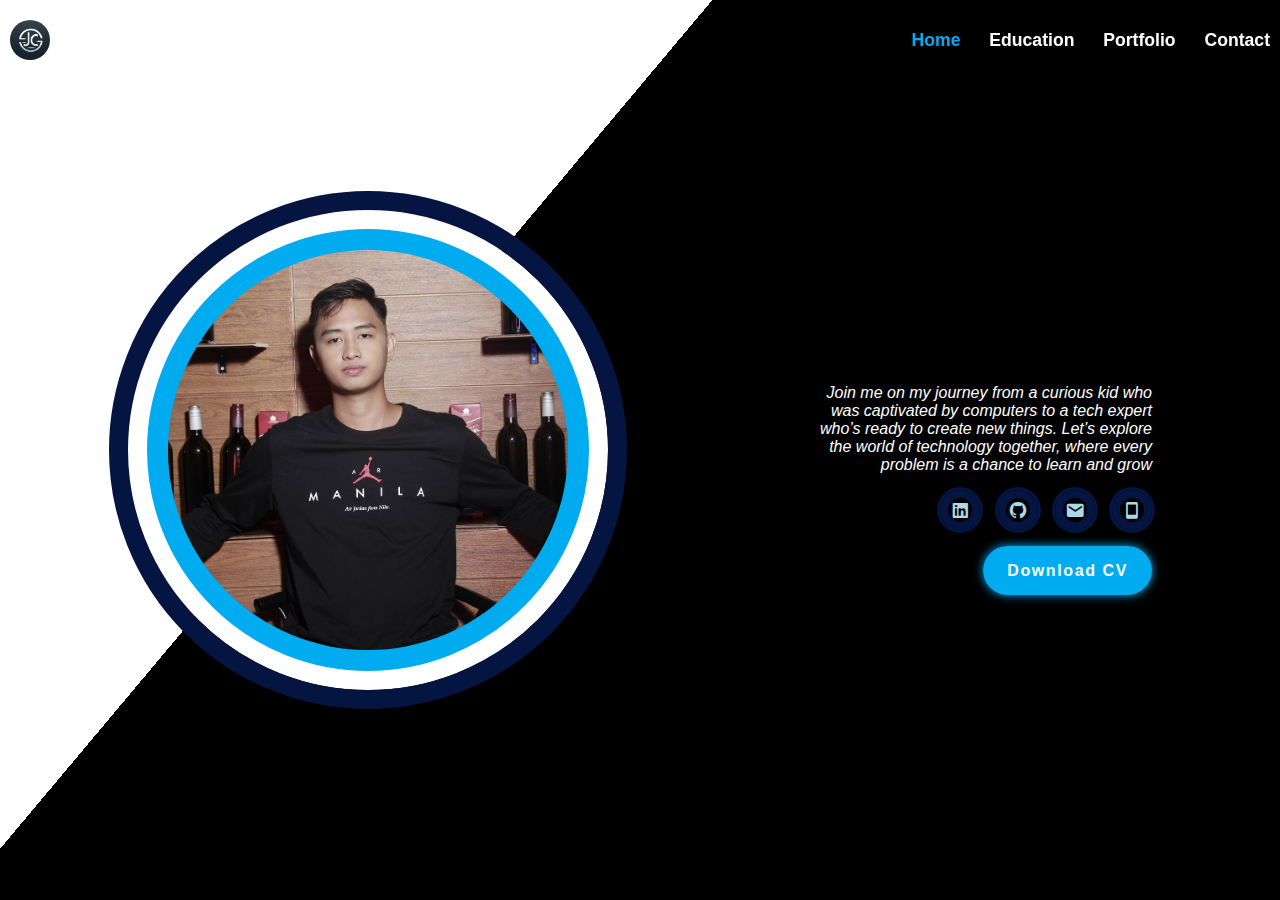
<file: index.html>
<!DOCTYPE html>
<html lang="en">
<head>
    <meta charset="UTF-8">
    <meta name="viewport" content="width=device-width, initial-scale=1.0">
    <title>Jose Mari Cayabyab Portfolio</title>
    <a href="Home.html"><link rel="icon" type="image/jpg" href="logo 5.jpg"></a>
    <link rel="stylesheet" href="css/index.css" />
    <link href='https://unpkg.com/boxicons@2.1.4/css/boxicons.min.css' rel='stylesheet'>
    <style>
        @import url('https://fonts.googleapis.com/css2?family=Lobster&display=swap');
    </style>
</head>
<body>
    <header class="header">
        <img src="images/logo 1.jpg" alt="" id="logo">

        <nav class="navbar">
            <a href="index.html" class="active"> Home </a>
            <a href="Education.html"> Education </a>
            <a href="Portfolio.html"> Portfolio </a>
            <a href="Contact.html"> Contact </a>
        </nav>
        <div id="hamburger-icon" onclick="toggleMobileMenu(this)">
            <div class="bar1"></div>
            <div class="bar2"></div>
            <div class="bar3"></div>
            <ul class="mobile-menu">
                <li><a href="index.html">-- HOME --</a></li>
                <li><a href="Education.html">-- EDUCATION --</a></li>
                <li><a href="Portfolio.html">-- PORTFOLIO --</a></li>
                <li><a href="Contact.html">-- CONTACT --</a></li>
            </ul>
        </div>
    </header>
    <section class="home">
        <div class="home-image">
            <img src="images/1.jpg" alt="">
        </div>

        <div class="home-content">
            <h1>Hello, I'm Joma!</h1>
            <p><i>Join me on my journey from a curious kid who was captivated by computers to a tech expert
                who’s ready to create new things. Let’s explore the world of technology together,   
                where every problem is a chance to learn and grow</p></i>

            <div class="home-sci">
                <a href="https://www.linkedin.com/in/josecayabyab/"><i class='bx bxl-linkedin-square' ></i></a>
                <a href="https://github.com/wickedsick1600"><i class='bx bxl-github' ></i></a>
                <a href="mailto:cayabyab.josemari@gmail.com"><i class='bx bxs-envelope' ></i></a>
                <a href="Contact.html"><i class='bx bx-mobile' ></i></a>
            </div>
        
            <a href="Jose Mari Cayabyab Resume.pdf" download="Jose Mari Cayabyab Resume" class="btn">Download CV</a>
        </div>
    </section>
    <script src="javascripts/script.js"></script>
</body>
</html>
</file>
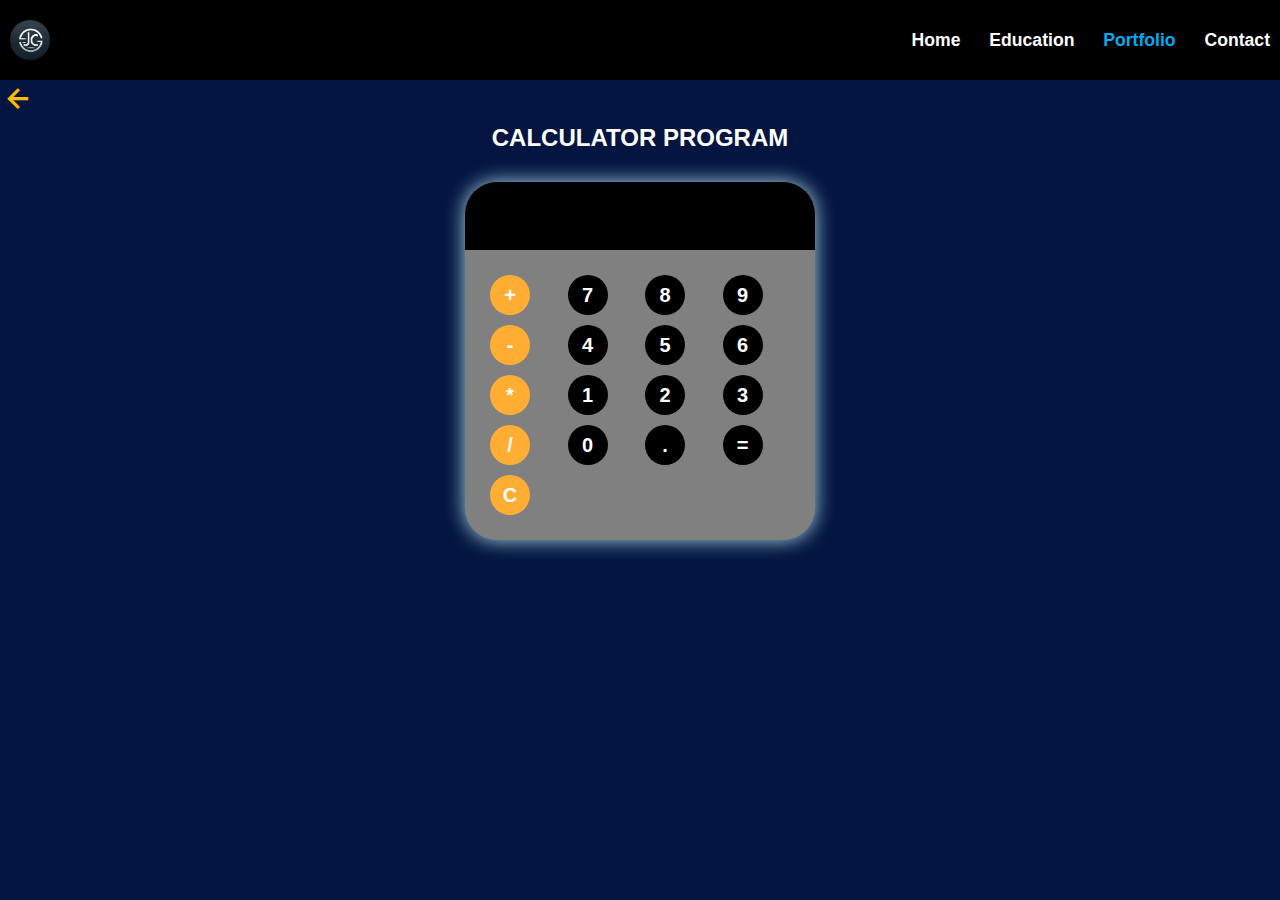
<file: calculator.html>
<!DOCTYPE html>
<html lang="en">
<head>
    <meta charset="UTF-8">
    <meta name="viewport" content="width=device-width, initial-scale=1.0">
    <title>Jose Mari Cayabyab Portfolio</title>
    <link rel="icon" type="image/jpg" href="logo 5.jpg"></a>
    <link rel="stylesheet" href="css/portfolio.css" />
    <link rel="stylesheet" href="css/calculator.css" />
    <link href='https://unpkg.com/boxicons@2.1.4/css/boxicons.min.css' rel='stylesheet'>
    <style>
        @import url('https://fonts.googleapis.com/css2?family=Lobster&display=swap');
    </style>
    <header class="header">
        <a href="index.html" style="text-decoration: none; display: inline-block;">
            <img src="images/logo 1.jpg" alt="Your Logo" id="logo">
        </a>
            <nav class="navbar">
                <a href="index.html "> Home </a>
                <a href="Education.html" > Education </a>
                <a href="Portfolio.html" class="active"> Portfolio </a>
                <a href="Contact.html"> Contact </a>
    
            </nav>
            <div id="hamburger-icon" onclick="toggleMobileMenu(this)">
                <div class="bar1"></div>
                <div class="bar2"></div>
                <div class="bar3"></div>
                <ul class="mobile-menu">
                    <li><a href="index.html">-- HOME --</a></li>
                    <li><a href="Education.html">-- EDUCATION --</a></li>
                    <li><a href="Portfolio.html">-- PORTFOLIO --</a></li>
                    <li><a href="Contact.html">-- CONTACT --</a></li>
                </ul>
            </div>
    </header>
</head>
<body>
    <a href="Portfolio.html" class="active"><div class="backArrow"><h3><i class='bx bx-left-arrow-alt'></i></div>
        <div class="backBtn"></div></a>
        <div class="calcTitle">
            <h1>CALCULATOR PROGRAM</h1>
        </div>
    <div class="calculatorCont">
    <div id="calculator">
        <input id="display" readonly>
        <div id="keys">
            <button onclick="appendToDisplay('+')" class="operatorBtn">+</button>
            <button onclick="appendToDisplay('7')" >7</button>
            <button onclick="appendToDisplay('8')">8</button>
            <button onclick="appendToDisplay('9')">9</button>
            <button onclick="appendToDisplay('-')" class="operatorBtn">-</button>
            <button onclick="appendToDisplay('4')">4</button>
            <button onclick="appendToDisplay('5')">5</button>
            <button onclick="appendToDisplay('6')">6</button>
            <button onclick="appendToDisplay('*')" class="operatorBtn">*</button>
            <button onclick="appendToDisplay('1')">1</button>
            <button onclick="appendToDisplay('2')">2</button>
            <button onclick="appendToDisplay('3')">3</button>
            <button onclick="appendToDisplay('/')" class="operatorBtn">/</button>
            <button onclick="appendToDisplay('0')">0</button>
            <button onclick="appendToDisplay('.')">.</button>
            <button onclick="calculate()">=</button>
            <button onclick="clearDisplay()" class="operatorBtn">C</button>
        </div>
    </div>
    </div>
    <script src="javascripts/calculator.js"></script>
</body>
</html>
</file>
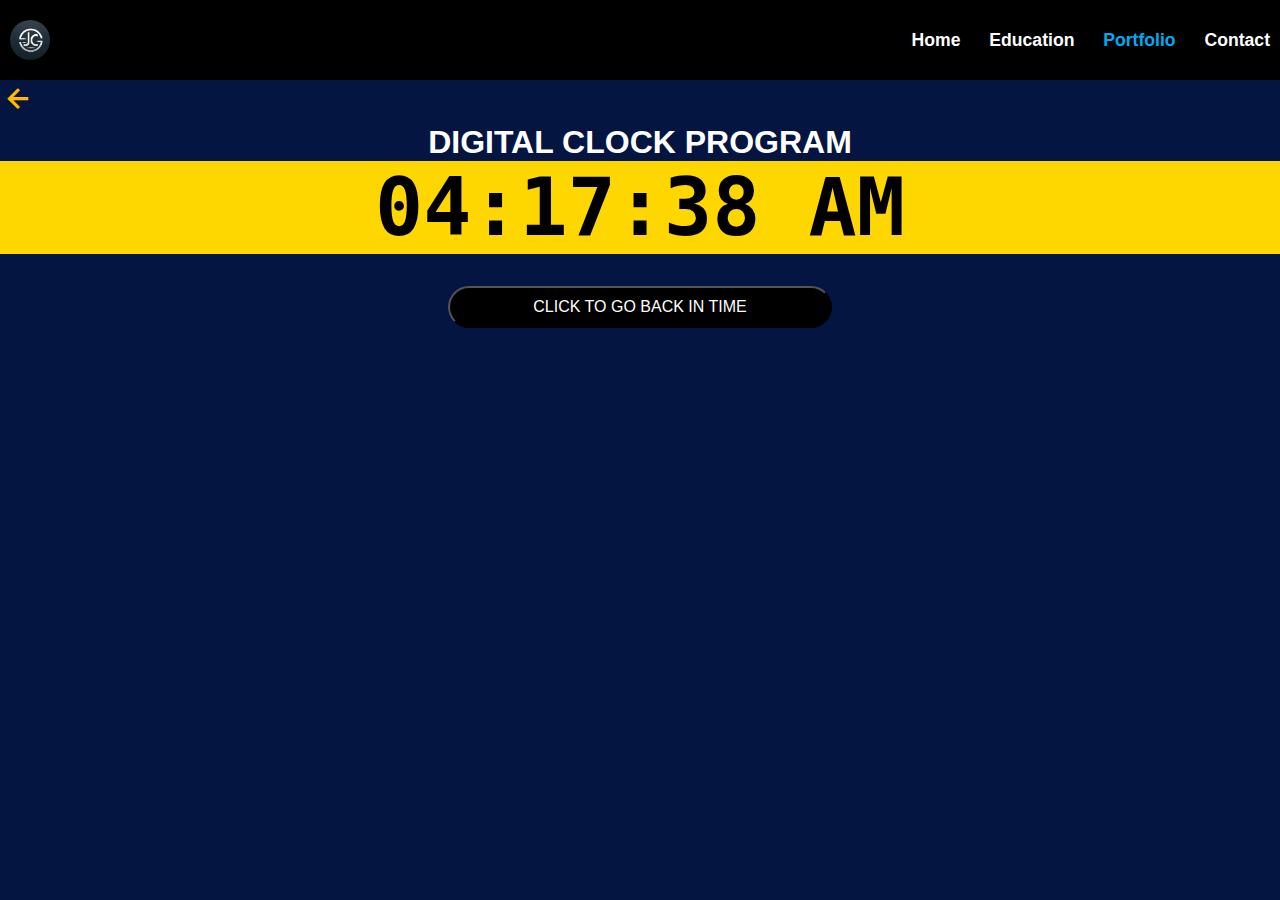
<file: clock.html>
<!DOCTYPE html>
<html lang="en">
    <meta charset="UTF-8">
    <meta name="viewport" content="width=device-width, initial-scale=1.0">
    
    <title>Jose Mari Cayabyab Portfolio</title>
    <link rel="icon" type="image/jpg" href="logo 5.jpg"></a>
    <link rel="stylesheet" href="css/portfolio.css"/>
    <link rel="stylesheet" href="css/clock.css"/>
    <link href='https://unpkg.com/boxicons@2.1.4/css/boxicons.min.css' rel='stylesheet'>
    <style>
        @import url('https://fonts.googleapis.com/css2?family=Lobster&display=swap');
    </style>
    <header class="header">
        <a href="index.html">
            <img src="images/logo 1.jpg" alt="Your Logo" id="logo">
        </a>
            <nav class="navbar">
                <a href="index.html "> Home </a>
                <a href="Education.html" > Education </a>
                <a href="Portfolio.html" class="active"> Portfolio </a>
                <a href="Contact.html"> Contact </a>
            </nav>
            <div id="hamburger-icon" onclick="toggleMobileMenu(this)">
                <div class="bar1"></div>
                <div class="bar2"></div>
                <div class="bar3"></div>
                <ul class="mobile-menu">
                    <li><a href="index.html">-- HOME --</a></li>
                    <li><a href="Education.html">-- EDUCATION --</a></li>
                    <li><a href="Portfolio.html">-- PORTFOLIO --</a></li>
                    <li><a href="Contact.html">-- CONTACT --</a></li>
                </ul>
            </div>
     </header>
    
</head>
<body>
    <a href="Portfolio.html" class="active"><div class="backArrow"><h3><i class='bx bx-left-arrow-alt'></i></div>
    <div class="backBtn"></h3></div></a>

    <div class="clockTitle">
        <h1>DIGITAL CLOCK PROGRAM</h1>
    </div>
    
    <div id="clockContainer">
        <div id="clock">00:00:00 NN</div>
    </div>
    <div class="timeCont">
        <button id="btn">CLICK TO GO BACK IN TIME</button>
    </div>
    <script src="javascripts/clock.js"></script>
</body>
</html>
</file>
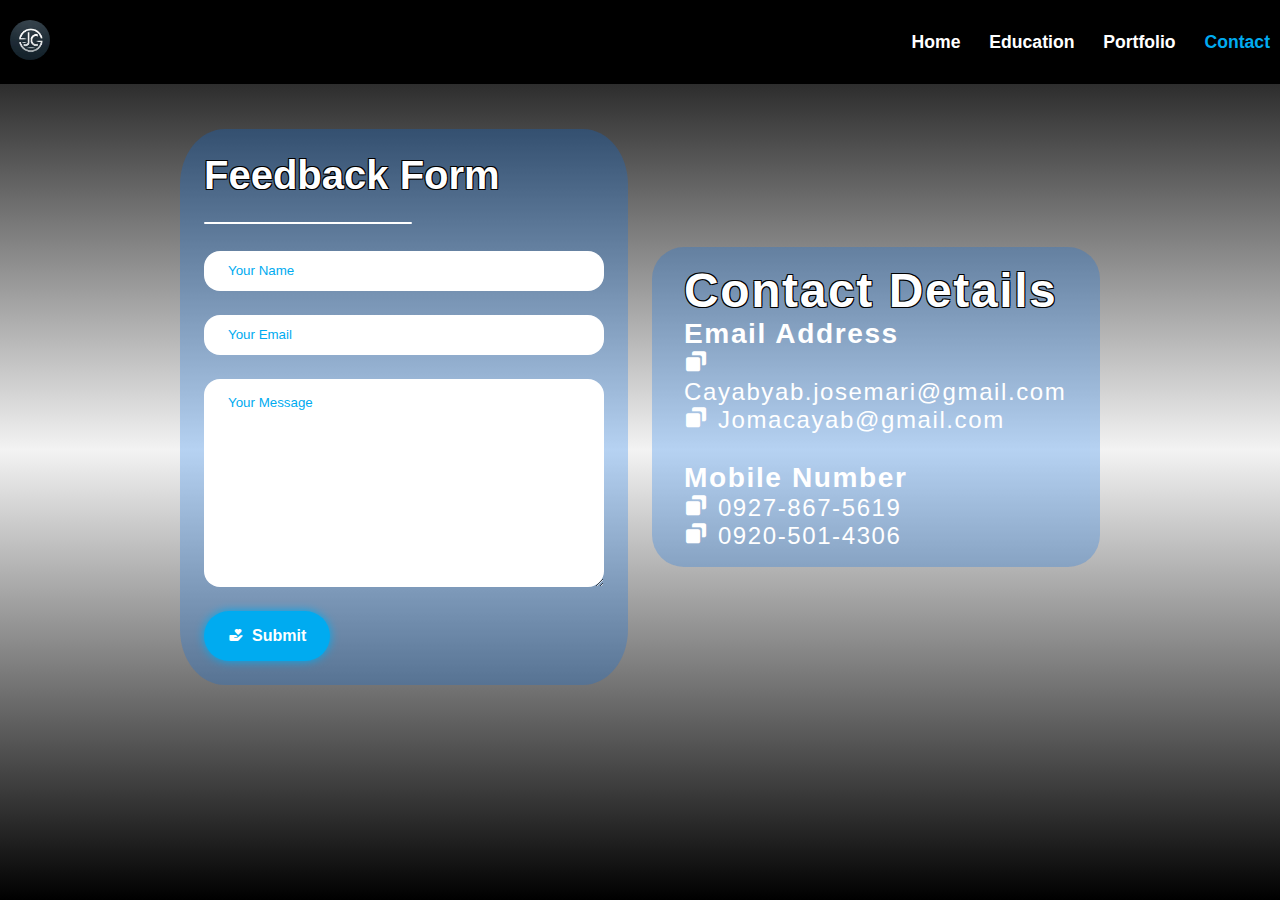
<file: Contact.html>
<!DOCTYPE html>
<html lang="en">
<head>
    <meta charset="UTF-8">
    <meta name="viewport" content="width=device-width, initial-scale=1.0">
    <title>Jose Mari Cayabyab Portfolio</title>
    <a href="Home.html"><link rel="icon" type="image/jpg" href="logo 5.jpg"></a>
    <link rel="stylesheet" href="css/contact.css" />
    <link href='https://unpkg.com/boxicons@2.1.4/css/boxicons.min.css' rel='stylesheet'>
    <style>
        @import url('https://fonts.googleapis.com/css2?family=Lobster&display=swap');
    </style>
    <header class="header">
        <a href="index.html" style="text-decoration: none; display: inline-block;">
            <img src="images/logo 1.jpg" alt="Your Logo" id="logo">
        </a>
            <nav class="navbar">
                <a href="index.html"> Home </a>
                <a href="Education.html" > Education </a>
                <a href="Portfolio.html"> Portfolio </a>
                <a href="Contact.html" class="active"> Contact </a>
    
            </nav>
        <div id="hamburger-icon" onclick="toggleMobileMenu(this)">
            <div class="bar1"></div>
            <div class="bar2"></div>
            <div class="bar3"></div>
            <ul class="mobile-menu">
                <li><a href="index.html">-- HOME --</a></li>
                <li><a href="Education.html">-- EDUCATION --</a></li>
                <li><a href="Portfolio.html">-- PORTFOLIO --</a></li>
                <li><a href="Contact.html">-- CONTACT --</a></li>
            </ul>
        </div>
        </header>
    
</head>
<body>
        <div class="feedback-container">
            <form action="https://api.web3forms.com/submit" method="POST" class="feedback-left">
                <div class="feedback-left-title">
                    <h2>Feedback Form</h2>
                    <hr>
                </div>
                <input type="hidden" name="access_key" value="0478d944-f7ab-4d3d-87f4-43507f3407d1">
                <input type="text" name="name" placeholder="Your Name" class="feedback-inputs" required>
                <input type="email" name="email" placeholder="Your Email" class="feedback-inputs" required>
                <textarea name="message" placeholder="Your Message" class="feedback-inputs" required></textarea>
                <button type="submit" ><i class='bx bxs-donate-heart'></i>Submit</button> 
            </form>
            <div class="feedback-right">
                <h2>Contact Details</h2>
                <p>
                    <h3>Email Address</h3><i class='bx bxs-copy' onclick="copy('Cayabyab.josemari@gmail.com')"></i> Cayabyab.josemari@gmail.com<br><i class='bx bxs-copy' onclick="copy('Jomacayab@gmail.com')" ></i> Jomacayab@gmail.com<br><br>
                    <h3>Mobile Number</h3><i class='bx bxs-copy' onclick="copy('09278675619')"></i> 0927-867-5619<br> <i class='bx bxs-copy' onclick="copy('09205014306')"></i> 0920-501-4306
                </p>                
            </div>
        </div>
    
    <script src="javascripts/script.js"></script>
</body>
</html>
</file>
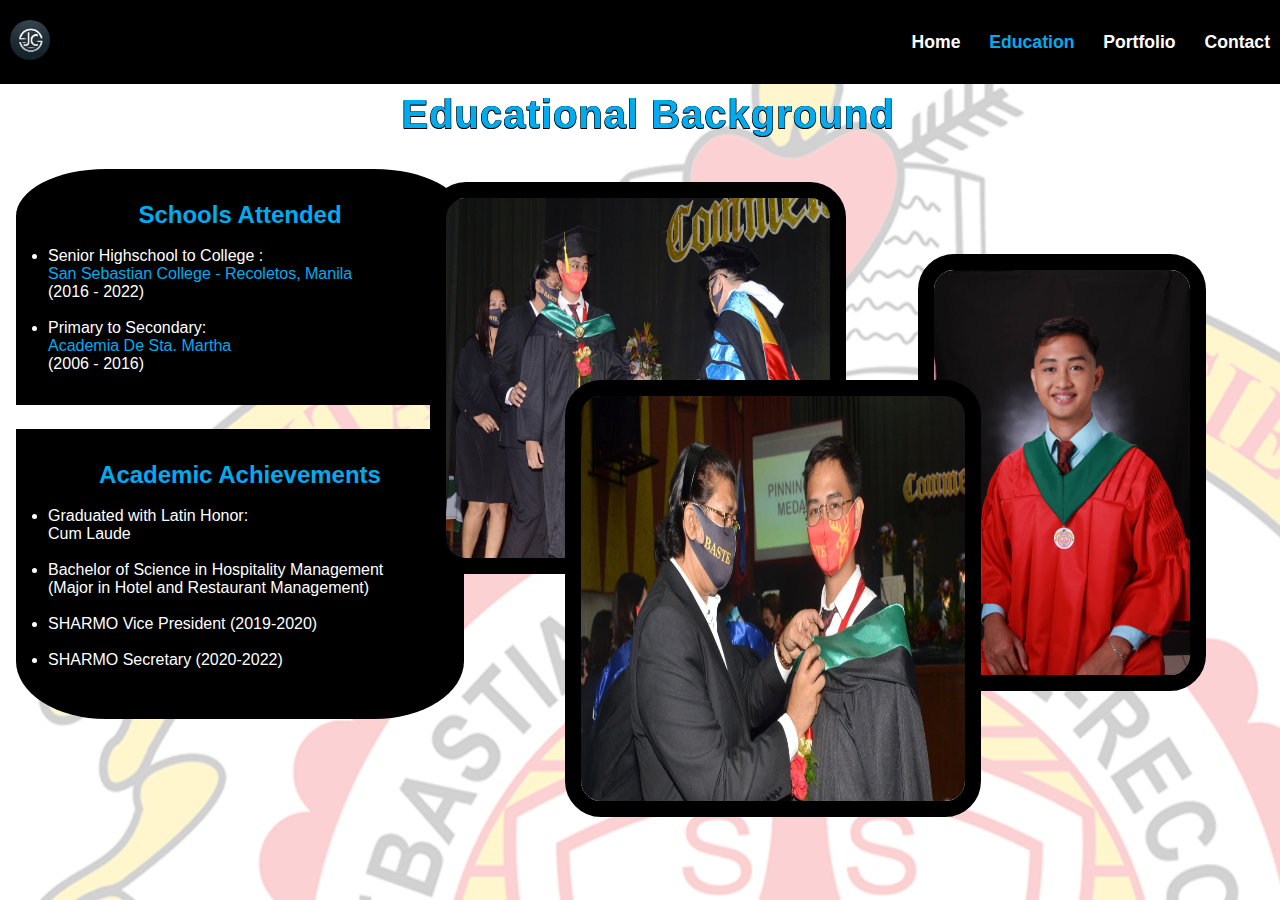
<file: Education.html>
<!DOCTYPE html>
<html lang="en">
<head>
    <meta charset="UTF-8">
    <meta name="viewport" content="width=device-width, initial-scale=1.0">
    <title>Jose Mari Cayabyab Portfolio</title>
    <a href="Home.html"><link rel="icon" type="image/jpg" href="logo 5.jpg"></a>
    <link rel="stylesheet" href="css/education.css" />
    <link href='https://unpkg.com/boxicons@2.1.4/css/boxicons.min.css' rel='stylesheet'>
    <style>
        @import url('https://fonts.googleapis.com/css2?family=Lobster&display=swap');
    </style>
    
    <header class="header">
        <a href="index.html" style="text-decoration: none; display: inline-block;">
            <img src="images/logo 1.jpg" alt="My Logo" id="logo">
        </a>
            <nav class="navbar">
                <a href="index.html"> Home </a>
                <a href="Education.html" class="active"> Education </a>
                <a href="Portfolio.html"> Portfolio </a>
                <a href="Contact.html"> Contact </a>
    
            </nav>
            <div id="hamburger-icon" onclick="toggleMobileMenu(this)">
                <div class="bar1"></div>
                <div class="bar2"></div>
                <div class="bar3"></div>
                <ul class="mobile-menu">
                    <li><a href="index.html">-- HOME --</a></li>
                    <li><a href="Education.html">-- EDUCATION --</a></li>
                    <li><a href="Portfolio.html">-- PORTFOLIO --</a></li>
                    <li><a href="Contact.html">-- CONTACT --</a></li>
                </ul>
            </div>
    </header>
    
</head>
<body>
        <div class="educationCont">
            <div class="sscrlogo">
                <img src="images/SSCR logo.png" height="1600px" width="1600px">
            </div>
            <div class="titleCont">
                <h1 id="educTitle">Educational Background</h1>
            </div>
                <div class="educText">  
                <ul>
                    <h2>Schools Attended</h2><br>
                    <li>Senior Highschool to College :<br>
                    <a href="https://sscrmnl.edu.ph/">San Sebastian College - Recoletos, Manila </a>
                    <br>(2016 - 2022)</li><br>
                    <li> Primary to Secondary: <br>
                    <a href="https://www.facebook.com/p/Academia-de-Sta-Martha-Inc-100054226010680/">Academia De Sta. Martha</a> <br>(2006 - 2016)</li>
                </ul>
                </div>
            <div class="achiText">
                <h2>Academic Achievements</h2><br>
                <ul>
                    <li>Graduated with Latin Honor: <br>Cum Laude</li><br>
                    <li>Bachelor of Science in Hospitality Management<br> (Major in Hotel and Restaurant Management)</li><br>
                    <li>SHARMO Vice President (2019-2020)</li><br>
                    <li>SHARMO Secretary (2020-2022)</li><br>
                </ul>
            </div>
            <div class= "picCont">
                <img id="gradpic" src="images/gradpic.png">
                <img id="gradpic1" src="images/gradpic1.jpg">
                <img id="gradpic2" src="images/gradpic2.jpg">
            </div>
        </div>
    <script src="javascripts/script.js"></script>
</body>
</html>
</file>
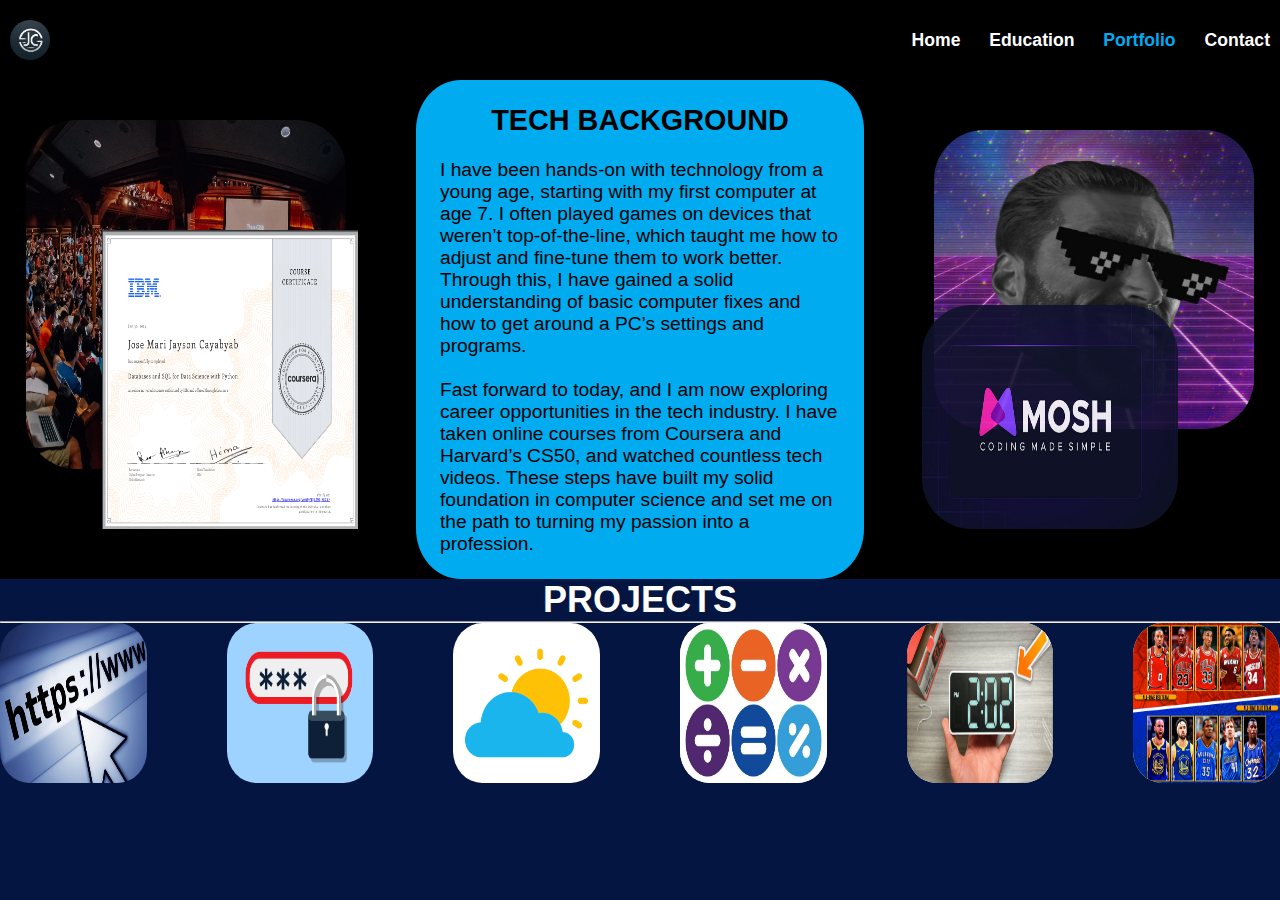
<file: Portfolio.html>
<!DOCTYPE html>
<html lang="en">
<head>
    <meta charset="UTF-8">
    <meta name="viewport" content="width=device-width, initial-scale=1.0">
    <title>Jose Mari Cayabyab Portfolio</title>
    <link rel="icon" type="image/jpg" href="logo 5.jpg"></a>
    <link rel="stylesheet" href="css/portfolio.css" />
    <link href='https://unpkg.com/boxicons@2.1.4/css/boxicons.min.css' rel='stylesheet'>
    <style>
        @import url('https://fonts.googleapis.com/css2?family=Lobster&display=swap');
    </style>
        <header class="header">
            <a href="index.html" style="text-decoration: none; display: inline-block;">
                <img src="images/logo 1.jpg" alt="Your Logo" id="logo">
            </a>
                <nav class="navbar">
                    <a href="index.html "> Home </a>
                    <a href="Education.html"> Education </a>
                    <a href="Portfolio.html" class="active"> Portfolio </a>
                    <a href="Contact.html"> Contact </a>
                </nav>
            <div id="hamburger-icon" onclick="toggleMobileMenu(this)">
                <div class="bar1"></div>
                <div class="bar2"></div>
                <div class="bar3"></div>
                <ul class="mobile-menu">
                    <li><a href="index.html">-- HOME --</a></li>
                    <li><a href="Education.html">-- EDUCATION --</a></li>
                    <li><a href="Portfolio.html">-- PORTFOLIO --</a></li>
                    <li><a href="Contact.html">-- CONTACT --</a></li>
                </ul>
            </div>
        </header>
</head>
<body>
    <div class="portContainer">
        <img src="images/cs50.jpeg" id="cs50">
        <img src="images/cert.png" id="cert">
        <img src="images/brocode.jpeg" id="brocode">
        <img src="images/mosh.png" id="mosh">
        
        <div class="portText"> 
            <h2>TECH BACKGROUND</h2><br>
            I have been hands-on with technology from a young age, starting with my first computer at age 7. 
            I often played games on devices that weren’t top-of-the-line, which taught me how to adjust and 
            fine-tune them to work better. Through this, I have gained a solid understanding of basic computer
            fixes and how to get around a PC’s settings and programs.<br><br>
            
            Fast forward to today, and I am now exploring career opportunities in the tech industry. 
            I have taken online courses from Coursera and Harvard’s CS50, and watched countless tech videos. 
            These steps have built my solid foundation in computer science and set me on the path to turning 
            my passion into a profession.
        </div>
    </div>
    <div id="portSamplesTitle"><h2 id="projectText">PROJECTS</h2></div><hr>
        <div class="portSamples">
            <a href="index.html" ><h3>Website Portfolio</h3><div class="portImg" id="websitePortfolio"><img src="images/web.jpg" ></div></a>
            <a href="rpg.html" ><h3>Password Generator</h3><div class="portImg" id="password"><img src="images/password.png"></div></a>
            <a href="weatherApp.html"><h3>Weather App</h3><div class="portImg" id="weatherApp"><img src="images/weather.webp"></div></a>
            <a href="calculator.html"><h3>Calculator</h3><div class="portImg" id="calculator"><img src="images/calculator.jpg"></div></a>
            <a href="clock.html"><h3>Clock</h3><div class="portImg" id="clock"><img src="images/clock.jpg"></div></a>
            <a href="score.html"><h3>Scoring Program</h3><div class="portImg" id="scoring"><img src="images/scoring.jpg"></div></a>
        </div>

    <script src="javascripts/port.js"></script>
</body>
</html>
</file>
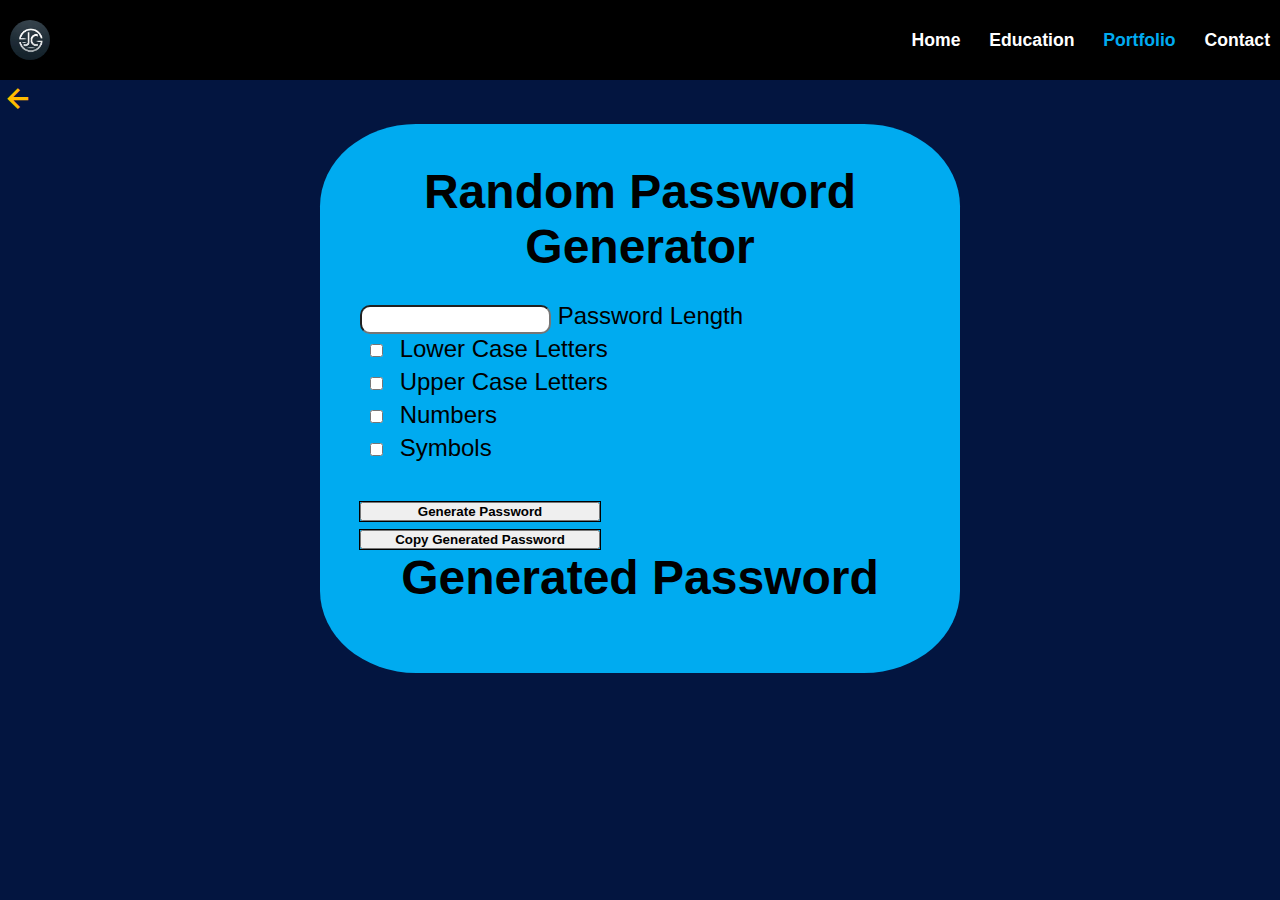
<file: rpg.html>
<!DOCTYPE html>
<html lang="en">
<head>
    <meta charset="UTF-8">
    <meta name="viewport" content="width=device-width, initial-scale=1.0">
    
    <title>Jose Mari Cayabyab Portfolio</title>
    <link rel="icon" type="image/jpg" href="logo 5.jpg"></a>
    <link rel="stylesheet" href="css/portfolio.css"/>
    <link rel="stylesheet" href="css/rpg.css"/>
    <link href='https://unpkg.com/boxicons@2.1.4/css/boxicons.min.css' rel='stylesheet'>
    <style>
        @import url('https://fonts.googleapis.com/css2?family=Lobster&display=swap');
    </style>
    <header class="header">
        <a href="index.html">
            <img src="images/logo 1.jpg" alt="Your Logo" id="logo">
        </a>
        <nav class="navbar">
            <a href="index.html "> Home </a>
            <a href="Education.html" > Education </a>
            <a href="Portfolio.html" class="active"> Portfolio </a>
            <a href="Contact.html"> Contact </a>

        </nav>
        <div id="hamburger-icon" onclick="toggleMobileMenu(this)">
            <div class="bar1"></div>
            <div class="bar2"></div>
            <div class="bar3"></div>
            <ul class="mobile-menu">
                <li><a href="index.html">-- HOME --</a></li>
                <li><a href="Education.html">-- EDUCATION --</a></li>
                <li><a href="Portfolio.html">-- PORTFOLIO --</a></li>
                <li><a href="Contact.html">-- CONTACT --</a></li>
            </ul>
        </div>
    </header>
</head>
<body>
    <a href="Portfolio.html" class="active"><div class="backArrow"><h3><i class='bx bx-left-arrow-alt'></i></div>
    <div class="backBtn"></div></a>
    
    <div class="rpgContainer">
        <div class="rpgBox">
            <h1>Random Password Generator</h1><br>

            <input type="number" id="passwordLengthVal" class="rpgInput">
                <label for="passwordLengthVal"> Password Length</label><br>

            <input type="checkbox" id="includeLowercaseVal" class="rpgInput">
                <label for="includeLowercaseVal">Lower Case Letters</label><br>

            <input type="checkbox" id="includeUppercaseVal" class="rpgInput">
                <label for="includeUppercaseVal">Upper Case Letters</label><br>

            <input type="checkbox" id="includeNumberVal" class="rpgInput">
                <label for="includeNumberVal">Numbers</label><br>

            <input type="checkbox" id="includeSymbolVal" class="rpgInput">
                <label for="includeSymbolVal">Symbols</label><br><br>
            <div class="btnCont">
                <button type="button" id="generateBtn">Generate Password</button><br>
                    <button type="button" id="copyBtn">Copy Generated Password</button>

            </div>
            
            <h1>Generated Password</h1><br>
            <h2 id="result"></h2>

        </div>
    </div>
    <script src="javascripts/rpg.js"></script>
    <script src="javascripts/script.js"></script>
</body>
</html>
</file>
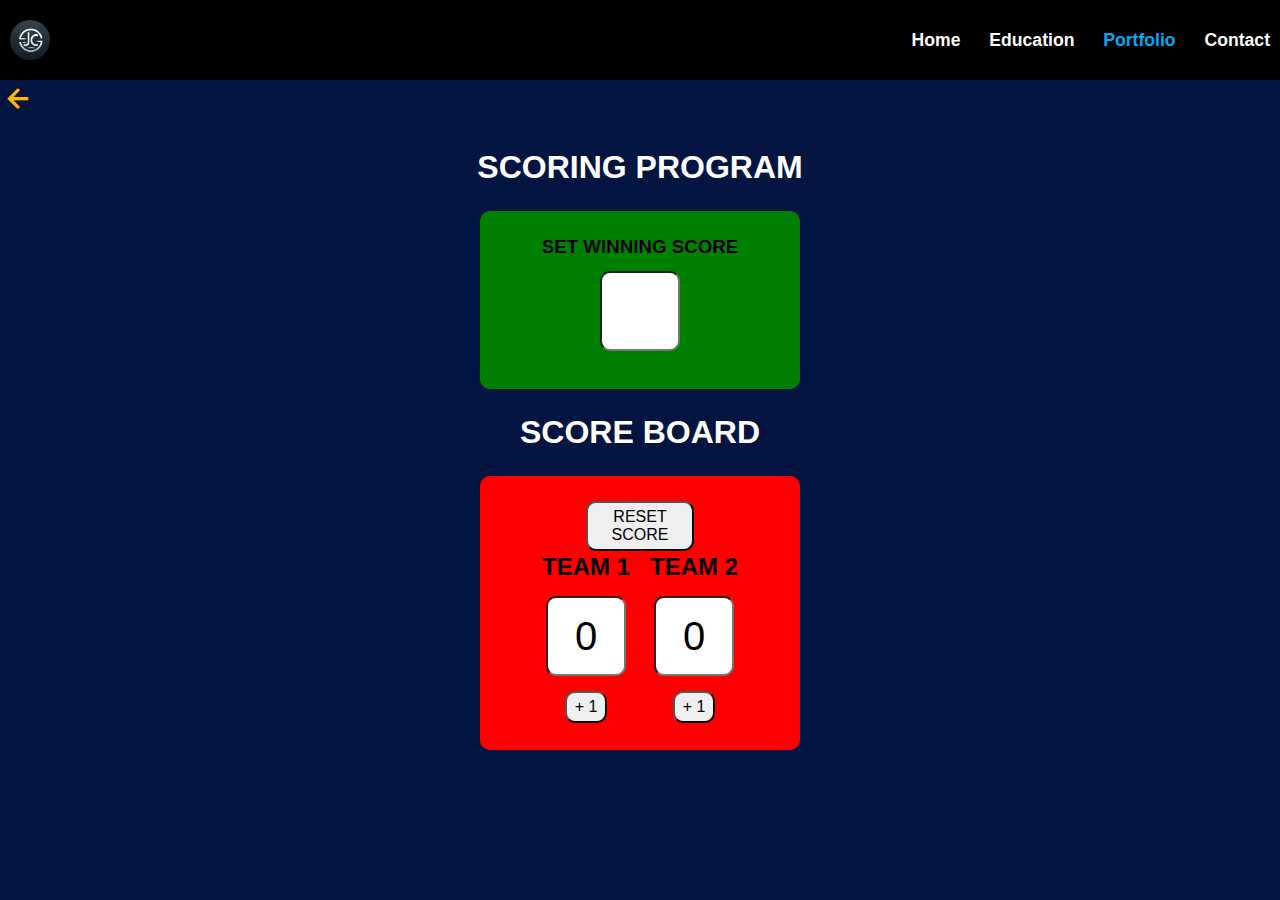
<file: score.html>
<!DOCTYPE html>
<html lang="en">
<head>
    <meta charset="UTF-8">
    <meta name="viewport" content="width=device-width, initial-scale=1.0">
    <title>Jose Mari Cayabyab Portfolio</title>
    <link rel="icon" type="image/jpg" href="logo 5.jpg"></a>
    <link rel="stylesheet" href="css/portfolio.css"/>
    <link rel="stylesheet" href="css/score.css"/>
    <link href='https://unpkg.com/boxicons@2.1.4/css/boxicons.min.css' rel='stylesheet'>
    <style>
        @import url('https://fonts.googleapis.com/css2?family=Lobster&display=swap');
    </style>
    <header class="header">
        <a href="index.html">
            <img src="images/logo 1.jpg" alt="Your Logo" id="logo">
        </a>
        <nav class="navbar">
            <a href="index.html "> Home </a>
            <a href="Education.html" > Education </a>
            <a href="Portfolio.html" class="active"> Portfolio </a>
            <a href="Contact.html"> Contact </a>
        </nav>
        <div id="hamburger-icon" onclick="toggleMobileMenu(this)">
            <div class="bar1"></div>
            <div class="bar2"></div>
            <div class="bar3"></div>
            <ul class="mobile-menu">
                <li><a href="index.html">-- HOME --</a></li>
                <li><a href="Education.html">-- EDUCATION --</a></li>
                <li><a href="Portfolio.html">-- PORTFOLIO --</a></li>
                <li><a href="Contact.html">-- CONTACT --</a></li>
            </ul>
        </div>
    </header>

</head>
<body>
        <a href="Portfolio.html" class="active"><div class="backArrow"><h3><i class='bx bx-left-arrow-alt'></i></div>
        <div class="backBtn"></h3></div></a>
        <div class="scoreTitle">
            <h1>SCORING PROGRAM</h1>
        </div>
        <div class="scoreContent">
            <div class="settings">
                
                <h3>SET WINNING SCORE</h3>
                <input type="number" id="winningScore" min="0">
            </div>
            
            <h1>SCORE BOARD</h1>
            
            <div class="scoreContainer"> 
                
                <td><button onclick="reset()">RESET SCORE</button></td>
                <table>
                <tr>
                    <td><h2>TEAM 1</h2></td>
                    <td><h2>TEAM 2</h2></td>
                </tr>
                
                <tr>
                    <td><input id="team1Score" readonly></td>
                    <td><input id="team2Score" readonly></td>
                </tr>
                <tr>
                    <td><button onclick="addScore1()">+ 1</button></td>
                    <td><button onclick="addScore2()">+ 1</button></td>
                    
                </tr>
                </table>
            </div>
        </div>
    <script src="javascripts/score.js"></script>
</body>
</html>
</file>
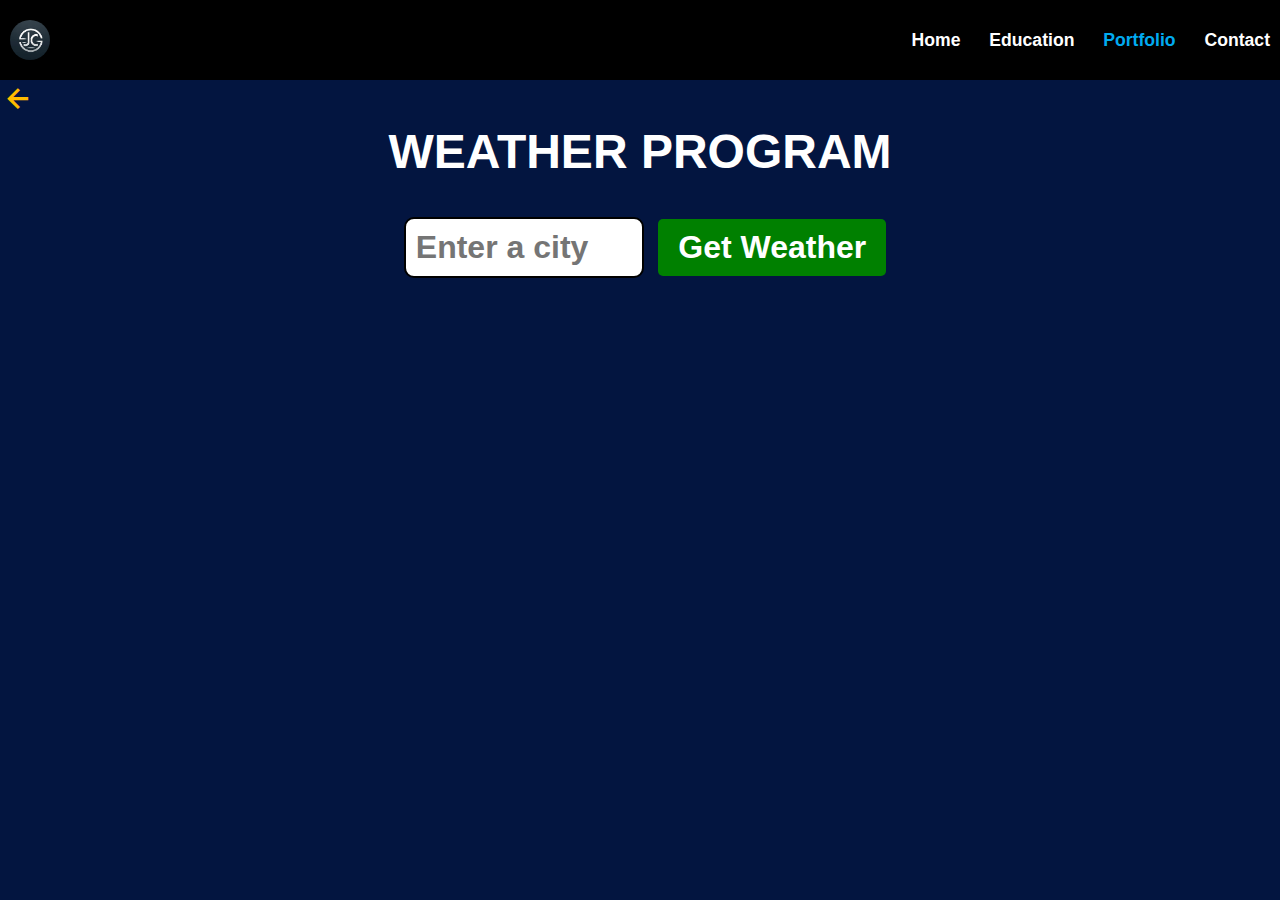
<file: weatherApp.html>
<!DOCTYPE html>
<html lang="en">
<head>
    <meta charset="UTF-8">
    <meta name="viewport" content="width=device-width, initial-scale=1.0">
    
    <title>Jose Mari Cayabyab Portfolio</title>
    <link rel="icon" type="image/jpg" href="logo 5.jpg"></a>
    <link rel="stylesheet" href="css/portfolio.css"/>
    <link rel="stylesheet" href="css/weatherapp.css"/>
    <link href='https://unpkg.com/boxicons@2.1.4/css/boxicons.min.css' rel='stylesheet'>
    <style>
        @import url('https://fonts.googleapis.com/css2?family=Lobster&display=swap');
    </style>
    <header class="header">
        <a href="index.html">
            <img src="images/logo 1.jpg" alt="Your Logo" id="logo">
        </a>
            <nav class="navbar">
                <a href="index.html "> Home </a>
                <a href="Education.html" > Education </a>
                <a href="Portfolio.html" class="active"> Portfolio </a>
                <a href="Contact.html"> Contact </a>
            </nav>
        <div id="hamburger-icon" onclick="toggleMobileMenu(this)">
            <div class="bar1"></div>
            <div class="bar2"></div>
            <div class="bar3"></div>
            <ul class="mobile-menu">
                <li><a href="index.html">-- HOME --</a></li>
                <li><a href="Education.html">-- EDUCATION --</a></li>
                <li><a href="Portfolio.html">-- PORTFOLIO --</a></li>
                <li><a href="Contact.html">-- CONTACT --</a></li>
            </ul>
        </div>
    </header>
    <div id="weatherBack">
    <a href="Portfolio.html" class="active"><div class="backArrow"><h3><i class='bx bx-left-arrow-alt'></i></div>
        <div class="backBtn"></div></a>
    </div>
</head>

<body>
        
        <div><h1>WEATHER PROGRAM</h1></div>
        
        
        <form class="weatherForm">
            <input type="text" class="cityInput" placeholder="Enter a city">
            <button type="submit"> Get Weather</button>
        </form>

        <div class="card" style="display: none">
        </div>


    <script src="javascripts/weatherApp.js"></script>
</body>
</html>
</file>
<file: css/index.css>
* {
    margin: 0;
    padding: 0;
    box-sizing: border-box;
    font-family: 'Calibri', sans-serif;
}
html, body {
    height: -webkit-fill-available;
    overflow: hidden;
}
img{
    display: block;
    width: 100%;
}
.header{
    position: fixed;
    top: 0;
    left: 0;
    width: 100%;
    padding: 20px 10px;
    background: transparent;
    display: flex;
    justify-content: space-between;
    align-items: center;
    z-index: 100;
}
.navbar a{
    font-size: 1.10rem;
    color: white;
    text-decoration: none;
    font-weight: bolder;
    margin-left: 1.5rem;
}
.navbar a:hover,
.navbar a.active {
    color: #00abf0;
}
#hamburger-icon {
    margin: auto 0;
    display: none;
    cursor: pointer;
}
#hamburger-icon div {
    width: 35px;
    height: 3px;
    background-color: white;
    margin: 6px 0;
    transition: 0.4s;
}
.open .mobile-menu {
    list-style-type: none;
    display: flex;
    flex-direction: column;
    align-items: center;
    justify-content: flex-start;
    opacity: 100%;
    border-radius: 1rem;
    z-index: 101;
}
.mobile-menu {
    display: none;
    position: absolute;
    top: 4rem;
    right: 0;
    width: 100%;
    background-color: #031540;
}
.mobile-menu a{
    color: white;
    justify-content: right;
    text-decoration: none;
}
  
.mobile-menu li {
    margin-bottom: 10px;
}
  
@media only screen and (max-width: 800px) {
    header nav {
    display: none;
    }
    
    #hamburger-icon {
    display: block;
    }
}
.home{
    min-height: 100vh;
    background: linear-gradient(-50deg, rgb(0, 0, 0) 65%, white 35%);
    display: flex;
    justify-content: space-between;
    align-items: center;
    padding: 0 10%;
}
.home-image {
    display: flex;
    justify-content: center;
    align-items: center;
    width: 30rem;
    height: 30rem;
    background: #00abf0;
    border-radius: 50%;
    border: 1.2rem solid #fff;
    outline: 1.2rem solid #031540;
}
.home-image img{
    border-radius: 50%;
    max-width: 25rem;
    max-height: 25rem;
}
.home-content{
    max-width: 33%;
    color: white;
    text-align: right;
}

.home-content h1{
    font-family: "Lobster", sans-serif;
    font-size: 2rem;
    color: transparent;
    background-image: linear-gradient(#00abf0, #00abf0);
    background-repeat: no-repeat;
    -webkit-background-clip: text;
    background-position: -410px 0;
    animation: animateText 3s linear infinite;
}
@keyframes animateText{
    0% 95%,100% {
        background-position: -410px 0;
    }
    65%, 85%{
        background-position: 0 0;
    }
}
.home-content p {
    margin-top: 1.5rem;
}
.home-sci {
    margin: 1rem 0 2rem;
}
.home-sci a {
    display: inline-flex;
    justify-content: center;
    align-items: center;
    width: 2.5rem;
    height: 2.5rem;
    background: black;
    border: 0.5rem solid #031540;
    outline: 0.2rem solid #031540;
    border-radius: 50%;
    font-size: 1.25rem;
    color: lightblue;
    text-decoration: none;
    margin-left: 0.8rem;
    transition: .5s;
}
.home-sci a:hover{
    background: #00abf0;
    color: #fff;
    border-color: #00abf0;
    box-shadow: 0 0 10px #00abf0;
}
.btn {
    padding: 1rem 1.5rem;
    background-color: #00abf0;
    border-radius: 40px;
    font-size: 1rem;
    color: #fff;
    text-decoration: none;
    font-weight: 600;
    letter-spacing: 0.1rem;
    box-shadow: 0 0 10px #00abf0;
}
.btn:hover{
    box-shadow: none;
}
#logo{
    border-radius: 50%;
    height: auto;
    width: 2.5rem;
    cursor: pointer;
}
#logo:hover{
    text-decoration: none;
    box-shadow: 0 0 20px #00abf0;
}
@media only screen and (max-width: 800px) {
    .home{
        background:rgb(0, 0, 0);
        justify-content: center;
        align-items: center;
        position: relative;
    }
    .home-image {
        position: absolute;
        max-width: 50%;
        max-height: 50%;
        top: 10%;
        left: 5%;
        border-radius: 50%;
        border: none;
        outline: none;
        background: none;
    }
    .home-image img{
        border-radius: 50%;
        max-width: 25rem;
        max-height: 25rem;
    }
    .home-content{
        max-width: 100%;
        color: white;
        text-align: right;
    }
    .home-content h1{
        position: absolute;
        right: 5%;
        top: 10%;
        font-family: "Lobster", sans-serif;
        font-size: 2rem;
        color: transparent;
        background-image: linear-gradient(#00abf0, #00abf0);
        background-repeat: no-repeat;
        -webkit-background-clip: text;
        background-position: -410px 0;
        animation: animateText 3s linear infinite;
    }
    .home-content p {
        position: absolute;
        top: 60%;
        left: 5%;
        text-align: left;
    }
    .home-sci {
        margin: 1rem 0 2rem;
        position: absolute;
        top: 15%;
        right: 15%;
    }
    .home-sci a {
        display: flex;
        justify-content: center;
        align-items: center;
        width: 2.5rem;
        height: 2.5rem;
        background: black;
        border: 0.5rem solid #031540;
        outline: 0.1rem solid #031540;
        border-radius: 50%;
        font-size: 1.25rem;
        color: lightblue;
        text-decoration: none;
        margin-top: 1rem;
        transition: .5s;
    }
    .btn {
        position: absolute;
        top: 80%;
        left: 5%;
        padding: 1rem 1.5rem;
        background-color: #00abf0;
        border-radius: 40px;
        font-size: 1rem;
        color: #fff;
        text-decoration: none;
        font-weight: 600;
        letter-spacing: 0.1rem;
        box-shadow: 0 0 10px #00abf0;
    }

}
</file>
<file: css/portfolio.css>
* {
    margin: 0;
    padding: 0;
    box-sizing: border-box;
    font-family: 'Calibri', sans-serif;
}
html, body {
    height: -webkit-fill-available;
    background-color: #031540;
    overflow-x: hidden;
}
img{
    display: block;
    width: 100%;
}
.header{
    position: sticky;
    width: 100vw;
    padding: 20px 10px;
    background: transparent;
    display: flex;
    justify-content: space-between;
    align-items: center;
    z-index: 100;
    background: black;
}
.navbar a{
    font-size: 1.10rem;
    color: white;
    text-decoration: none;
    font-weight: bolder;
    margin-left: 1.5rem;
}
.navbar a:hover,
.navbar a.active {
    color: #00abf0;
}
#hamburger-icon {
    margin: auto 0;
    display: none;
    cursor: pointer;
}
#hamburger-icon div {
    width: 35px;
    height: 3px;
    background-color: white;
    margin: 6px 0;
    transition: 0.4s;
}
.open .mobile-menu {
    list-style-type: none;
    display: flex;
    flex-direction: column;
    align-items: center;
    justify-content: flex-start;
    opacity: 100%;
    border-radius: 1rem;
    z-index: 101;
}
.mobile-menu {
    display: none;
    position: absolute;
    top: 4rem;
    right: 0;
    width: 100%;
    background-color: #031540;
}
.mobile-menu a{
    color: white;
    justify-content: right;
    text-decoration: none;
}
  
.mobile-menu li {
    margin-bottom: 10px;
}
  
@media only screen and (max-width: 800px) {
    header nav {
    display: none;
    }
    
    #hamburger-icon {
    display: block;
    }
}
#logo{
    border-radius: 50%;
    height: auto;
    width: 2.5rem;
    cursor: pointer;
}
#logo:hover{
    text-decoration: none;
    box-shadow: 0 0 20px #00abf0;
}
.portContainer{
    background-color: black;
    position: relative;
    margin: auto;
    justify-content: center;
    align-items: center;
    width: 100vw;
}
.portText{
    position: relative;
    background-color: #00abf0;
    color: black;
    border-radius: 10%;
    width: 35%;
    margin: auto;
    padding: 1.5rem;
    font-size: 1.20rem;
}
.portText h2{
    text-align: center;

}
#cs50{
    position: absolute;
    height: 70%;
    width: 25%;
    top: 8%;
    left: 2%;
    border-radius: 50px;
    opacity: 80%;
    animation: fadeIn 1s ease-in-out;
}
#cert{
    position: absolute;
    height: 60%;
    width: 20%;
    top: 30%;
    left: 8%;
    animation: fadeIn 2s ease-in-out;   
}
#brocode{
    position: absolute;
    height: 60%;
    width: 25%;
    top: 10%;
    right: 2%;
    opacity: 90%;
    border-radius: 50px;
    animation: fadeIn 1s ease-in-out
}
#mosh{
    position: absolute;
    height: 45%;
    width: 20%;
    top: 45%;
    right: 8%;
    opacity: 90%;
    border-radius: 50px;
    animation: fadeIn 2s ease-in-out
}
.portSamples{
    position: relative;
    width: 100vw;
    color: white;
    display: grid;
    grid-template-columns: repeat(auto-fit, minmax(100px, 1fr));
    margin: 0;
    gap: 5rem;
    text-decoration: none;
}
.portSamples a{
    text-decoration: none;
}
.portSamples h3{
    text-decoration: none;
    color: white;
}
.portSamples img{
    background-color: white;
    height: 10rem;
    outline: none;
    border-radius: 20%;
    animation: fadeIn 2s ease-in-out;
}
.portSamples img:hover{
    box-shadow: 0 0 40px #00abf0;
    cursor: pointer;
}
#portSamplesTitle {
    color: white;
    text-align: center;
    background-color: #031540;
    font-size: 1.5em;
}
.backArrow{
    position: sticky;
    left: 0;
    top: 0;
    color: rgb(255, 187, 0);
    font-size: 2em;
    display: inline-block;
}
@media only screen and (max-width: 800px){
    .portText{
        position: relative;
        background-color: #00abf0;
        color: black;
        border-radius: 10%;
        width: 100%;
        margin: auto;
        font-size: 1.20rem;
    }
    .portText h2{
        text-align: center;
    
    }
    #cs50{ 
        display: none;
    }
    #cert{
        display: none;
    }
    #brocode{
        display: none;
    }
    #mosh{
        display: none;
    }
    .portSamples{
        position: relative;
        width: 100%;
        color: white;
        display: grid;

        margin: 1em;
        gap: 1em;
    }
    .portSamples{
        position: relative;
        width: 100vw;
        color: white;
        display: grid;
        align-items: center;
        justify-content: center;
        text-align: center;
        grid-template-columns: repeat(auto-fit, minmax(100px, 1fr));
        margin: 0;
        gap: 5rem;
        text-decoration: none;
    }
    .portSamples img{
        background-color: white;
        outline: none;
        border-radius: 20%;
        animation: fadeIn 2s ease-in-out;
    }
    .portSamples img:hover{
        box-shadow: 0 0 40px #00abf0;
        cursor: pointer;
    }
    #portSamplesTitle {
        color: white;
        text-align: center;
        background-color: #031540;
        font-size: 1.5em;
    }
    .backArrow{
        position: sticky;
        color: rgb(255, 187, 0);
        font-size: 2em;
        display: inline-block;
        top: 0;
        left: 0;
    }
}
@media only screen and (min-width: 801px){
    .portSamples h3{
        text-decoration: none;
        color: white;
        display: none;
    }
}
</file>
<file: css/calculator.css>
.calcTitle{
    display: flex;
    align-items: center;
    justify-content: center;
    margin-bottom: 30px;
}
h1{
    color: white;
    font-size: 1.5rem;
}
.calculatorCont{
    margin: 0;
    display: flex;
    justify-content: center;
    align-items: center;
    background-color: #031540;
}
#calculator{
    font-family: Arial, sans-serif;
    background-color: grey;
    border-radius: 2rem;
    max-width: 500px;
    overflow: hidden;
    box-shadow: 0 0 20px lightblue;
}
#display{
    width: 100%;
    padding: 20px;
    font-size: 1.5rem;
    text-align: left;
    border: none;
    background-color: black;
    color: white;
}
#keys{
    display: grid;
    grid-template-columns: repeat(4, 1fr);
    gap: 10px;
    padding: 25px;
}
button{
    width: 2.5rem;
    height: 2.5rem;
    border-radius: 50px;
    border: none;
    background-color: black;
    color: white;
    font-size: 1.25rem;
    font-weight: bold;
    cursor: pointer;
}
button:hover{
    background-color: lightblue;
}
button:active{
    background-color: rgb(94, 215, 255);
}
.operatorBtn{
    background-color: hsl(36, 100%, 60%);
}
.operatorBtn:hover{
    background-color: hsl(36, 100%, 50%);
}
.operatorBtn:active{
    background-color: hsl(36, 100%, 40%);
}
</file>
<file: css/clock.css>
.clockTitle{
    display: flex;
    align-items: center;
}
h1{
    right: 0;
    margin: 0 auto;
    color: white;
}
#clockContainer{
    position: relative;
    display: flex;
    justify-content: center;
    align-items: center;
    width: 100%;
}
#clock{
    font-family: monospace;
    font-size: 5rem;
    font-weight: bold;
    text-align: center;
    width: 100%;
    background-color: #FFD700;
}
.timeCont{
    display: flex;
    flex-direction: column;
    align-items: center;
    justify-content: center;
}
#btn{
    position: relative;
    border-radius: 2rem;
    font-size: 1rem;
    width: 30%;
    background-color: black;
    color: white;
    height: 30%;
    margin: 2rem;
    padding: 10px;
}
</file>
<file: css/contact.css>
* {
    margin: 0;
    padding: 0;
    box-sizing: border-box;
    font-family: 'Calibri', sans-serif;
}
html, body {
    height: -webkit-fill-available;
    overflow: hidden;
    max-resolution: ;
    background-image: linear-gradient(rgb(0, 0, 0), rgb(243, 243, 243), rgb(0, 0, 0));
}
.header{
    position: sticky;
    top: 0;
    left: 0;
    width: 100%;
    padding: 20px 10px;
    background: transparent;
    display: flex;
    justify-content: space-between;
    align-items: center;
    z-index: 100;
    background-color: black;
}
.navbar a{
    font-size: 1.10rem;
    color: white;
    text-decoration: none;
    font-weight: bolder;
    margin-left: 1.5rem;
}
.navbar a:hover,
.navbar a.active {
    color: #00abf0;
}
#hamburger-icon {
    margin: auto 0;
    display: none;
    cursor: pointer;
}
#hamburger-icon div {
    width: 35px;
    height: 3px;
    background-color: white;
    margin: 6px 0;
    transition: 0.4s;
}
.open .mobile-menu {
    list-style-type: none;
    display: flex;
    flex-direction: column;
    align-items: center;
    justify-content: flex-start;
    opacity: 100%;
    border-radius: 1rem;
    z-index: 101;
}
.mobile-menu {
    display: none;
    position: absolute;
    top: 4rem;
    right: 0;
    width: 100%;
    background-color: #031540;
}
.mobile-menu a{
    color: white;
    justify-content: right;
    text-decoration: none;
}
  
.mobile-menu li {
    margin-bottom: 10px;
}
  
@media only screen and (max-width: 800px) {
    header nav {
    display: none;
    }
    
    #hamburger-icon {
    display: block;
    }
}
#logo{
    border-radius: 50%;
    height: auto;
    width: 2.5rem;
    cursor: pointer;
}
#logo:hover{
    text-decoration: none;
    box-shadow: 0 0 20px #00abf0;
}
.feedback-container {
    position: relative;
    display: flex;
    align-items: center;
    justify-content: center;
    top: 5%;
    gap: 1.5rem;
}
.feedback-left{
    position: relative;
    display: flex;
    flex-direction: column;
    align-items: start;
    background: rgba(0, 111, 238, 0.25);
    padding: 1.5rem;
    border-radius: 10%;
    width: 35%;
    gap: 1.5rem;
}
.feedback-left-title h2{
    font-weight: bold;
    font-size: 2.5rem;
    margin-bottom: 1.5rem;
    color: white;
    text-shadow: -1px 1px 0 #000, 1px 1px 0 #000, 1px -1px 0 #000, -1px -1px 0 #000;
}
.feedback-left-title hr{
    border: none;
    width: 13rem;
    height: 0.1rem;
    background: white;
    border-radius: 1rem;
    margin-bottom: 0.2rem;
}
.feedback-inputs{
    width: 100%;
    height: 2.5rem;
    border: none;
    outline: none;
    padding-left: 1.5rem;
    font-weight: 500;
    border-radius: 1rem;
}
.feedback-left textarea{
    height: 13rem;
    padding-top: 1rem;
    border-radius: 1rem;
}
.feedback-inputs:focus{
    border: 0.2rem solid lightblue;
}
.feedback-inputs::placeholder{
    color: #00abf0;
}
.feedback-left button{
    font-size: 1rem;
    display: flex;
    padding: 1rem 1.5rem;
    border: none;
    gap: 0.5rem;
    border-radius: 2rem;
    cursor: pointer;
    background-color: #00abf0;
    color: #fff;
    text-decoration: none;
    font-weight: bolder;
    box-shadow: 0 0 10px #00abf0;
}
.feedback-left button:hover{
    background-color: #00b7ff;
    box-shadow: 0 0 20px #00b7ff;
}
.feedback-left button:active{
    background-color: #00a1e0;
}
.feedback-right{
    position: relative;
    background: rgba(0, 111, 238, 0.25);     
    height: 20rem;
    width: 28rem;
    border-radius: 2rem;
    text-align: left;
    padding: 1rem;
    padding-left: 2rem;
    font-size: 1.5rem;
    letter-spacing: 0.1rem;
    color: white;
    list-style-type: none;
    text-decoration: none;
}
.feedback-right h2{
    font-size: 2em;
    font-weight: bolder;
    text-shadow: -1px 1px 0 #000, 1px 1px 0 #000, 1px -1px 0 #000, -1px -1px 0 #000;
}
.feedback-right i{
    cursor: pointer;
}
.feedback-right i:hover{
    background-color: white;
    color: black;
    border-radius: 2rem;
}
@media only screen and (max-width: 800px){
    html, body {
        height: -webkit-fill-available;
        overflow: scroll;
        background-image: linear-gradient(rgb(0, 0, 0), rgb(243, 243, 243), rgb(0, 0, 0));
    }
    .feedback-container{
        position: relative;
        display: grid;
        align-items: center;
        justify-content: space-evenly;
    }
    .defHeader{
        height: 10%;
    }
    .feedback-left{
        display: flex;
        flex-direction: column;
        align-items: start;
        background: rgba(0, 111, 238, 0.25);
        padding: 2rem;
        border-radius: 10px;
        height: 80%;
        width: 100%;
        gap: 1.5rem;
    }
    .feedback-left-title h2{
        font-weight: bold;
        font-size: 2rem;
        margin-bottom: 1.5rem;
        color: white;
    }
    .feedback-left-title hr{
        border: none;
        width: 13rem;
        height: 0.1rem;
        background: white;
        border-radius: 1rem;
    }
    .feedback-inputs{
        width: 100%;
        height: 3rem;
        border: none;
        outline: none;
        padding-left: 1.5rem;
        font-weight: 500;
        border-radius: 1rem;
    }
    .feedback-left textarea{
        height: 16rem;
        padding-top: 1rem;
        border-radius: 1rem;
    }
    .feedback-inputs:focus{
        border: 0.2rem solid lightblue;
    }
    .feedback-inputs::placeholder{
        color: #00abf0;
    }
    .feedback-left button{
        font-size: 0.75rem;
        display: flex;
        padding: 1rem 1.5rem;
        border: none;
        gap: 0.5rem;
        border-radius: 2rem;
        cursor: pointer;
        background-color: #00abf0;
        color: #fff;
        text-decoration: none;
        font-weight: bolder;
        box-shadow: 0 0 10px #00abf0;
    }
    .feedback-right{
        position: relative;   
        width: 100%;
        border-radius: 10px;
        text-align: left;
        padding: 1rem;
        padding-left: 2rem;
        font-size: 1.15rem;
        letter-spacing: 0.1rem;
        color: white;
        list-style-type: none;
    }
    .feedback-right h2{
        font-size: 2em;
        font-weight: bolder;
    }
    .overflow-content {
        background-color: inherit;
    }
}
</file>
<file: css/education.css>
* {
    margin: 0;
    padding: 0;
    box-sizing: border-box;
    font-family: 'Calibri', sans-serif;
}
html, body {
    height: -webkit-fill-available;
    overflow: hidden;
}
.header{
    position: sticky;
    top: 0;
    left: 0;
    width: 100%;
    padding: 20px 10px;
    background: transparent;
    display: flex;
    justify-content: space-between;
    align-items: center;
    z-index: 100;
    background: black;
}
.navbar a{
    font-size: 1.10rem;
    color: white;
    text-decoration: none;
    font-weight: bolder;
    margin-left: 1.5rem;
}
.navbar a:hover,
.navbar a.active {
    color: #00abf0;
}
#hamburger-icon {
    margin: auto 0;
    display: none;
    cursor: pointer;
}
#hamburger-icon div {
    width: 35px;
    height: 3px;
    background-color: white;
    outline: 1px solid black;
    margin: 6px 0;
    transition: 0.4s;
}
.open .mobile-menu {
    list-style-type: none;
    display: flex;
    flex-direction: column;
    align-items: center;
    justify-content: flex-start;
    opacity: 100%;
    border-radius: 1rem;
    z-index: 101;
}
.mobile-menu {
    display: none;
    position: absolute;
    top: 4rem;
    right: 0;
    width: 100%;
    background-color: #031540;
}
.mobile-menu a{
    color: white;
    justify-content: right;
    text-decoration: none;
}
  
.mobile-menu li {
    margin-bottom: 10px;
}
  
@media only screen and (max-width: 800px) {
    header nav {
    display: none;
    }
    
    #hamburger-icon {
    display: block;
    }
}
#logo{
    border-radius: 50%;
    height: auto;
    width: 2.5rem;
    cursor: pointer;
}
#logo:hover{
    text-decoration: none;
    box-shadow: 0 0 20px #00abf0;
}
.educationCont{
    position: relative;
    display: flex;
    flex-direction: column;
    gap: 1.5rem;
}
.educationCont h2{
    color: #00abf0;
    text-align: center;
}
.sscrlogo{ 
    position: fixed;
    left: 0;
    top: 0;
    opacity: 20%;
}
#gradpic{
    height: 40%;
    width: 30%;
    position: fixed;
    background-color: black;
    border-radius: 20px;
    right: 50vh;
    top: 22vh;
    outline: 1rem solid;
    animation: fadeIn 1s ease-in-out;
}
#gradpic1{
    height: 45%;
    width: 20%;
    position: fixed;
    border-radius: 20px;
    outline: 1rem solid;
    background-color: black;
    right: 10vh;
    top: 30vh;
    animation: fadeIn 2s ease-in-out;
}
#gradpic2{
    height: 45%;
    width: 30%;
    position: fixed;
    border-radius: 20px;
    outline: 1rem solid;
    background-color: black;
    right: 35vh;
    top: 44vh;
    animation: fadeIn 3s ease-in-out;
}
@keyframes fadeIn{
    0% {
        opacity: 0;
    }
    100% {
        opacity: 1;
    }
}
.educText{
    position: relative;
    color: white;
    background-color: black;
    border-top-left-radius: 20%;
    border-top-right-radius: 20%;
    align-content: center;
    width: 35%;
    max-width: 100%;
    font-size: 1rem;
    padding: 2rem;
    margin-left: 1rem;
    animation: fadeIn 1s ease-in-out;
}
.educText a{
    text-decoration: none;
    color: #00abf0;
}
.educText a:visited{
    color: grey;
}
.achiText{
    position: relative;
    color: white;
    background-color: black;
    border-bottom-right-radius: 20%;
    border-bottom-left-radius: 20%;
    align-content: center;
    width: 35%;
    max-width: 100%;
    font-size: 1rem;
    padding: 2rem;
    margin-left: 1rem;
    animation: fadeIn 1s ease-in-out;
}
.titleCont{
    text-align: center;
}
#educTitle{
    position: relative;
    margin: 0.5rem;
    font-size: 2.5rem;
    font-weight: bold;
    color: #00abf0;
    width: 100vw;
    z-index: 1;
    letter-spacing: 1px;
    text-shadow: 
        -0.5px -0.5px 0 #000,  
         0.5px -0.5px 0 #000,
        -0.5px  0.5px 0 #000,
         0.5px  0.5px 0 #000;
}
@media only screen and (max-width: 800px){
    html, body {
        height: -webkit-fill-available;
        overflow: scroll;
    }
    .educationCont{
        position: relative;
        display: grid;
        grid-template-columns: repeat(auto-fit or auto-fill, minmax(250px, 1fr));
        gap: 1rem;
    }
    .educationCont h2{
        color: #00abf0;
        text-align: center;
    }
    .sscrlogo{ 
        position: absolute;
        z-index: 0;
        width: 100%;
        height: 100%;
        display: none;
    }
    #gradpic{
        max-height: 20%;
        width: 100%;
        position: static;
        background-color: black;
        border-radius: 0;
        right: 50vh;
        top: 0;
        outline: 0;
        animation: fadeIn 1s ease-in-out;
        z-index: 1;
    }
    #gradpic1{
        width: 100%;
        position: static;
        border-radius: 0;
        outline: 0;
        background-color: black;
        right: 0;
        top: 0;
        z-index: 1;
        animation: fadeIn 2s ease-in-out;
    }
    #gradpic2{
        width: 100%;
        max-height: 20%;
        position: static;
        border-radius: 0;
        outline: 0;
        background-color: black;
        right: 0;
        top: 0;
        z-index: 1;
        animation: fadeIn 3s ease-in-out;
    }
    @keyframes fadeIn{
        0% {
            opacity: 0;
        }
        100% {
            opacity: 1;
        }
    }
    .educText{
        position: relative;
        color: white;
        background-color: black;
        border-top-left-radius: 0%;
        border-top-right-radius: 0%;
        align-content: center;
        width: 100%;
        font-size: 1.25rem;
        padding: 2rem;
        margin-left: 0;
        animation: fadeIn 1s ease-in-out;
    }
    .educText a{
        text-decoration: none;
        color: #00abf0;
    }
    .educText a:visited{
        color: grey;
    }
    .achiText{
        position: relative;
        color: white;
        background-color: black;
        border-bottom-right-radius: 0%;
        border-bottom-left-radius: 0%;
        align-content: center;
        width: 100%;
        font-size: 1.25rem;
        padding: 2rem;
        margin-left: 0;
        animation: fadeIn 1s ease-in-out;
    }
    .titleCont{
        text-align: center;
    }
    #educTitle{
        position: relative;
        margin: 0.5rem;
        font-size: 2rem;
        font-weight: bold;
        color: #00abf0;
        z-index: 1;
    }
}
</file>
<file: css/rpg.css>
.rpgContainer{
    display: flex;
    justify-content: center;
    align-items: center;
    margin: auto;
}
.rpgBox{
    font-family: 'Franklin Gothic Medium', 'Arial Narrow', Arial, sans-serif;
    position: relative;
    background-color: #00abf0;
    width: 50%;
    padding: 2.5rem;
    border-radius: 15%;
    font-size: 1.5rem;
}
h1{
    text-align: center;
}
.rpgBox h2{
    position: relative;
    color: rgb(166, 255, 0);
    font-weight: bolder;
    text-align: center;
}
.rpgBox input[type="checkbox"]{
    position: relative;
    cursor: pointer;
    margin: 10px;
}
.rpgBox input[type="number"] {
    position: relative;
    border-radius: 10px;
    padding: 5px;
}
.rpgBox button{
    position: relative;
    width: 15rem;
    outline: 1px solid black;
    cursor: pointer;
    font-weight: bold;
}
@media only screen and (max-width: 800px){
    .rpgContainer{
        position: relative;
        top: 10%;
    }
    .rpgBox{
        width: 100%;
        font-size: 0.8rem;
        border-radius: 0;
        padding: 10px;
    }
    .rpgBox button{
        margin: 5px;
    }
    
}
</file>
<file: css/score.css>
.scoreContent{
    display: flex;
    flex-direction: column;
    align-items: center;
    justify-content: center;
    gap: 25px;
}
.scoreContainer{
    text-align: center;
    display: flex;
    flex-direction: column;
    border-radius: 10px;
    width: 25%;
    align-items: center;
    justify-content: center;
    padding: 25px;
    background-color: red;
}
h1{
    color: white;
    font-size: 2rem;
}
h2{
    font-size: 1.5rem;
    font-weight: bold;
}
input{
    width: 5rem;
    height: 5rem;
    border-radius: 10px;
    padding: 10px;
    font-size: 2.5rem;
    margin: 13px;
    text-align: center;
    justify-content: center;
}
button{
    font-size: 1rem;
    width: 40%;
    border-radius: 10px;
    cursor: pointer;
    padding: 5px;
}
.settings{
    display: flex;
    flex-direction: column;
    border-radius: 10px;
    width: 25%;
    padding: 25px;
    margin: auto;
    background-color: green;
    text-align: center;
    align-items: center;
    justify-content: center;
}
.settings button{
    width: 30%;
    border-radius: 10px;
    font-size: 0.8rem;
}
.scoreTitle{
    display: flex;
    justify-content: center;
    align-items: center;
    width: 100%;
    margin: 0;
    padding: 25px;
}
@media only screen and (max-width: 800px){
    .scoreContent{
        display: flex;
        flex-direction: column;
        align-items: center;
        justify-content: center;
        gap: 25px;
    }
    .scoreContainer{
        text-align: center;
        display: flex;
        flex-direction: column;
        width: 100%;
        align-items: center;
        justify-content: center;
        padding: 25px;
        background-color: red;
    }
    .settings{
        display: flex;
        flex-direction: column;
        width: 100%;
        padding: 25px;
        margin: auto;
        background-color: green;
        text-align: center;
        align-items: center;
        justify-content: center;
    }

}
</file>
<file: css/weatherapp.css>
body{
    background-color: #031540;
    margin: 0;
    display: flex;
    flex-direction: column;
    align-items: center;
}
h1{
    color: white;
    font-size: 2rem;
}
#weatherBack{
    width: 100%;
}
.weatherForm{
    margin: 0.2rem;
}
.cityInput{
    padding: 10px;
    font-size: 2rem;
    font-weight: bold;
    border: 2px solid black;
    border-radius: 10px;
    margin: 10px;
    width: 15rem;
}
button[type="submit"]{
    padding: 10px 20px;
    font-weight: bold;
    font-size: 2rem;
    background-color: green;
    color: white;
    border: none;
    border-radius: 5px;
    cursor: pointer;
}
.card{
    background: linear-gradient(180deg, blue, white);
    padding: 50px;
    border-radius: 10px;
    box-shadow: 2px 2px 5px black;
    min-width: 300px;
    display: flex;
    flex-direction: column;
    align-items: center;
}
h1{
    font-size: 3rem;
    margin-top: 0;
    margin-bottom: 25px;

}
p{
    font-size: 1rem;
    margin: 5px 0;
}
.cityDisplay, .tempDisplay{
    font-size: 3rem;
    font-weight: bold;
    color: yellow;
    margin-bottom: 25px;
}
.humidityDisplay{
    font-weight: bold;
    margin-bottom: 25px;
}
.descDisplay{
    font-style: italic;
    font-weight: bold;
    font-size: 1.5rem;
}
.weatherEmoji{
    margin: 0;
    font-size: 7rem;
}
.errorDisplay{
    font-size: 2.5rem;
    font-weight: bold;
    color: black;
}

@media only screen and (max-width: 800px){
    h1{
        font-size: 2rem;
    }
    .cityInput{
        width: 100%;
        margin: 0;
    }
    button{
        width: 100%;
    }
}
</file>
